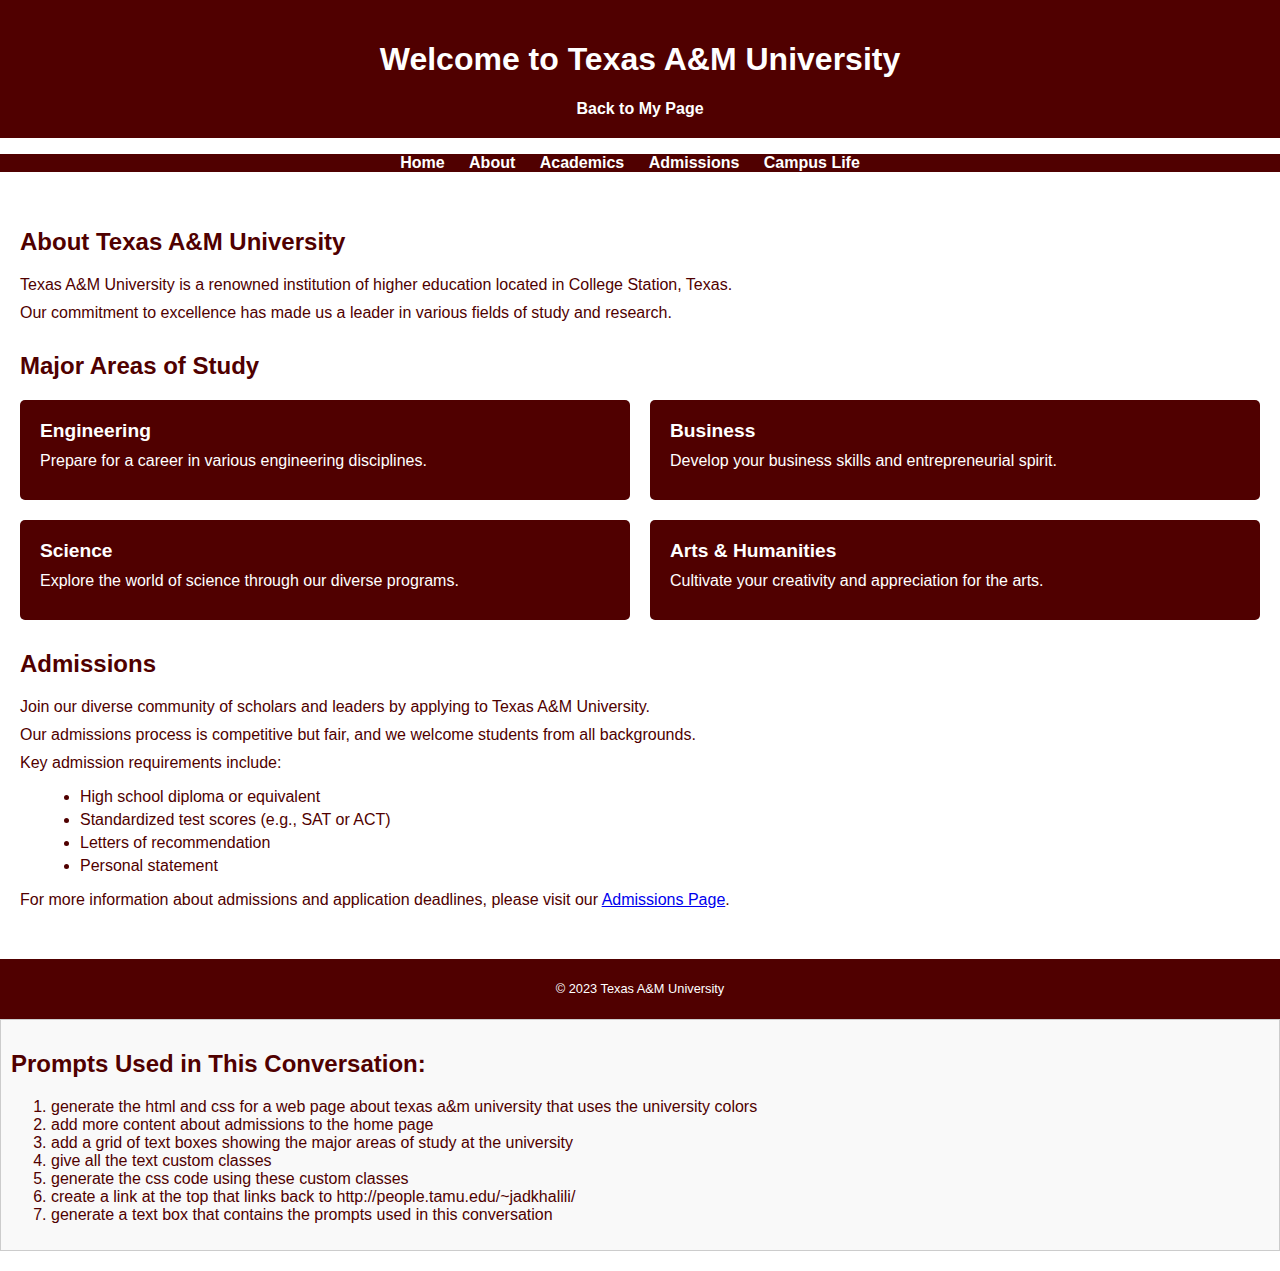
<file: gpt.html>
<!DOCTYPE html>
<html lang="en">
<head>
    <meta charset="UTF-8">
    <meta name="viewport" content="width=device-width, initial-scale=1.0">
    <title>Texas A&M University</title>
    <link rel="stylesheet" href="public/css/styles.css">
    <style>
        /* Add your custom CSS styles here */
        .prompt-box {
            border: 1px solid #ccc;
            padding: 10px;
            margin-bottom: 20px;
            background-color: #f9f9f9;
        }
    </style>
</head>
<body>
    <header class="header">
        <h1 class="header-title">Welcome to Texas A&M University</h1>
        <!-- Link back to http://people.tamu.edu/~jadkhalili/ -->
        <a href="http://people.tamu.edu/~jadkhalili/" class="nav-link">Back to My Page</a>
    </header>
    <nav class="nav">
        <ul class="nav-list">
            <li class="nav-item"><a href="#" class="nav-link">Home</a></li>
            <li class="nav-item"><a href="#" class="nav-link">About</a></li>
            <li class="nav-item"><a href="#" class="nav-link">Academics</a></li>
            <li class="nav-item"><a href="#" class="nav-link">Admissions</a></li>
            <li class="nav-item"><a href="#" class="nav-link">Campus Life</a></li>
        </ul>
    </nav>
    <main class="main">
        <section id="about-section" class="section">
            <h2 class="section-title">About Texas A&M University</h2>
            <p class="section-text">Texas A&M University is a renowned institution of higher education located in College Station, Texas.</p>
            <p class="section-text">Our commitment to excellence has made us a leader in various fields of study and research.</p>
        </section>
        <section id="majors-section" class="section">
            <h2 class="section-title">Major Areas of Study</h2>
            <div class="major-grid">
                <div class="major-box">
                    <h3 class="major-title">Engineering</h3>
                    <p class="major-description">Prepare for a career in various engineering disciplines.</p>
                </div>
                <div class="major-box">
                    <h3 class="major-title">Business</h3>
                    <p class="major-description">Develop your business skills and entrepreneurial spirit.</p>
                </div>
                <div class="major-box">
                    <h3 class="major-title">Science</h3>
                    <p class="major-description">Explore the world of science through our diverse programs.</p>
                </div>
                <div class="major-box">
                    <h3 class="major-title">Arts & Humanities</h3>
                    <p class="major-description">Cultivate your creativity and appreciation for the arts.</p>
                </div>
            </div>
        </section>
        <section id="admissions-section" class="section">
            <h2 class="section-title">Admissions</h2>
            <p class="section-text">Join our diverse community of scholars and leaders by applying to Texas A&M University.</p>
            <p class="section-text">Our admissions process is competitive but fair, and we welcome students from all backgrounds.</p>
            <p class="section-text">Key admission requirements include:</p>
            <ul class="section-list">
                <li class="section-item">High school diploma or equivalent</li>
                <li class="section-item">Standardized test scores (e.g., SAT or ACT)</li>
                <li class="section-item">Letters of recommendation</li>
                <li class="section-item">Personal statement</li>
            </ul>
            <p class="section-text">For more information about admissions and application deadlines, please visit our <a href="#" class="section-link">Admissions Page</a>.</p>
        </section>
    </main>
    <footer class="footer">
        <p class="footer-text">&copy; 2023 Texas A&M University</p>
    </footer>
    
    <!-- Prompts Text Box -->
    <div class="prompt-box">
        <h2>Prompts Used in This Conversation:</h2>
        <ol>
            <li>generate the html and css for a web page about texas a&m university that uses the university colors</li>
            <li>add more content about admissions to the home page</li>
            <li>add a grid of text boxes showing the major areas of study at the university</li>
            <li>give all the text custom classes</li>
            <li>generate the css code using these custom classes</li>
            <li>create a link at the top that links back to http://people.tamu.edu/~jadkhalili/</li>
            <li>generate a text box that contains the prompts used in this conversation</li>
        </ol>
    </div>
</body>
</html>
</file>
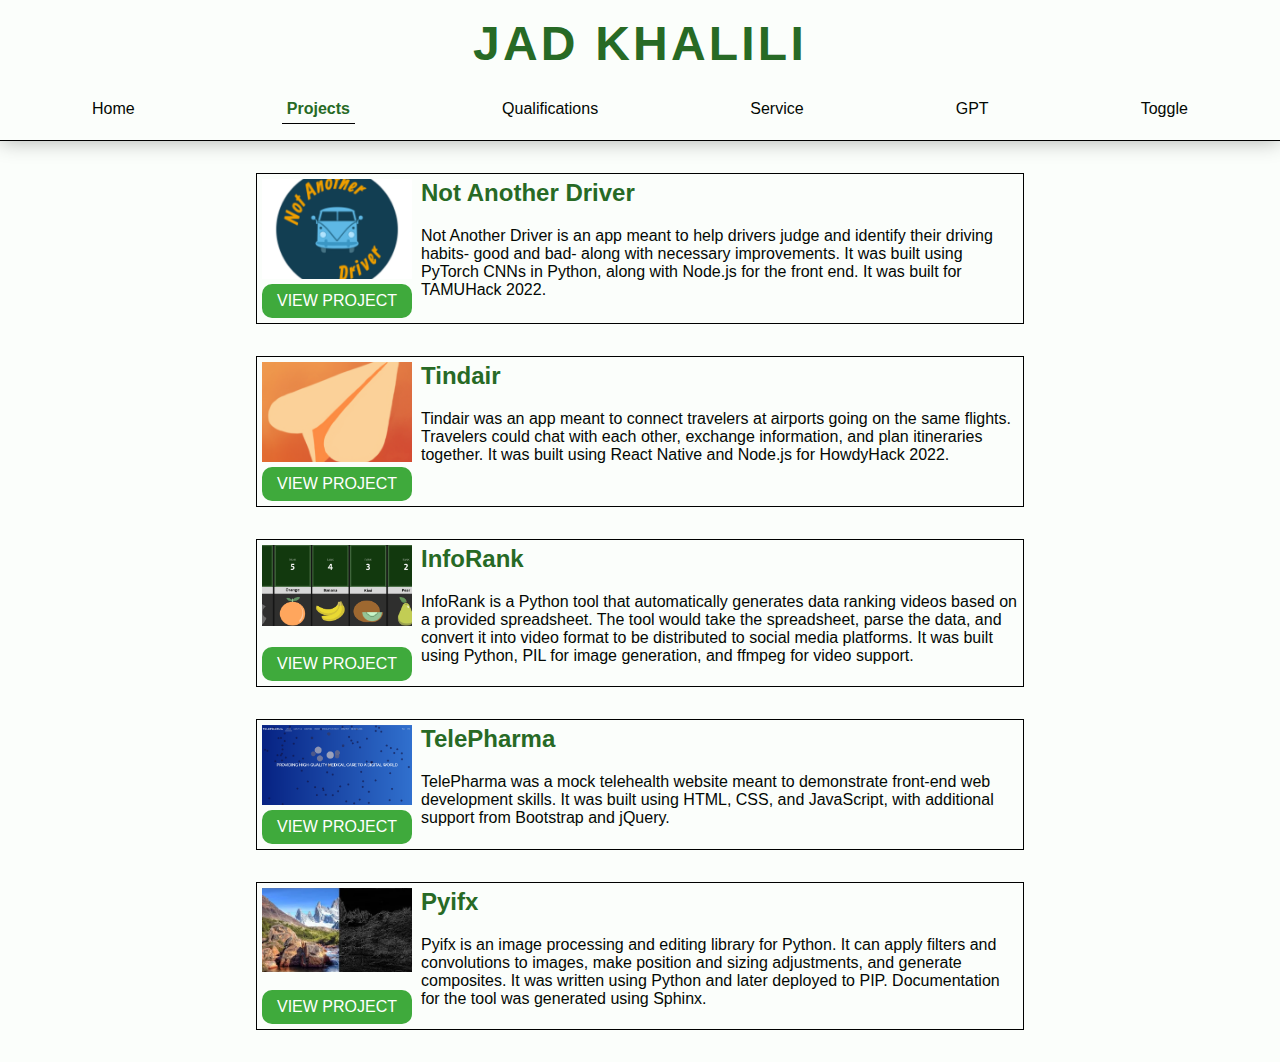
<file: projects.html>
<!DOCTYPE HTML PUBLIC "-//W3C//DTD HTML 4.01 Transitional//EN">
<html>
<head>
<title>Jad Khalili - Projects</title>
<meta http-equiv="Content-Type" content="text/html; charset=iso-8859-1">
<link id="version" rel="stylesheet" href="">
</head>
<body>
<div class="nav">
  <h1 class="nav-title">Jad Khalili</h1>
  <div class="nav-links">
    <a class="nav-link" href="index.html">Home</a>
    <a class="nav-link nav-link-selected" href="projects.html">Projects</a>
    <a class="nav-link" href="qualifications.html">Qualifications</a>
    <a class="nav-link" href="service.html">Service</a>
    <a class="nav-link" href="gpt.html">GPT</a>
    <a class="nav-link" onclick="toggleVersion()">Toggle</a>
  </div>
</div>
<div class="content content-projects">
  <div class="section section-projects">
      <div class="project">
          <img class="img img-project" src="public/img/not-another-driver.png" alt="Placeholder">
          <a class="btn btn-external btn-project" href="https://devpost.com/software/not-another-driver">View Project</a>
          <div class="project-text">
              <h2 class="project-title">Not Another Driver</h2>
              <p class="project-description">Not Another Driver is an app meant to help drivers judge and identify their driving habits- good and bad- along with necessary improvements. It was built using PyTorch CNNs in Python, along with Node.js for the front end. It was built for TAMUHack 2022.</p>
          </div>
      </div>
      <div class="project">
        <img class="img img-project" src="public/img/tindair.png" alt="Placeholder">
        <a class="btn btn-external btn-project" href="https://devpost.com/software/tindair">View Project</a>
        <div class="project-text">
            <h2 class="project-title">Tindair</h2>
            <p class="project-description">Tindair was an app meant to connect travelers at airports going on the same flights. Travelers could chat with each other, exchange information, and plan itineraries together. It was built using React Native and Node.js for HowdyHack 2022.</p>
        </div>
    </div>
    <div class="project">
      <img class="img img-project" src="public/img/inforank.png" alt="Placeholder">
      <a class="btn btn-external btn-project" href="https://github.com/Video-Lab/inforank">View Project</a>
      <div class="project-text">
          <h2 class="project-title">InfoRank</h2>
          <p class="project-description">InfoRank is a Python tool that automatically generates data ranking videos based on a provided spreadsheet. The tool would take the spreadsheet, parse the data, and convert it into video format to be distributed to social media platforms. It was built using Python, PIL for image generation, and ffmpeg for video support.</p>
      </div>
  </div>
  <div class="project">
    <img class="img img-project" src="public/img/telepharma.png" alt="Placeholder">
    <a class="btn btn-external btn-project" href="https://github.com/Video-Lab/SLHS_Webmasters_2021">View Project</a>
    <div class="project-text">
        <h2 class="project-title">TelePharma</h2>
        <p class="project-description">TelePharma was a mock telehealth website meant to demonstrate front-end web development skills. It was built using HTML, CSS, and JavaScript, with additional support from Bootstrap and jQuery.</p>
    </div>
  </div>
  <div class="project">
    <img class="img img-project" src="public/img/pyifx.png" alt="Placeholder">
    <a class="btn btn-external btn-project" href="https://github.com/Video-Lab/pyifx">View Project</a>
    <div class="project-text">
        <h2 class="project-title">Pyifx</h2>
        <p class="project-description">Pyifx is an image processing and editing library for Python. It can apply filters and convolutions to images, make position and sizing adjustments, and generate composites. It was written using Python and later deployed to PIP. Documentation for the tool was generated using Sphinx.</p>
    </div>
</div>
  </div>
</div>
<script src="public/js/toggle.js"></script>
</body>
</html>
</file>
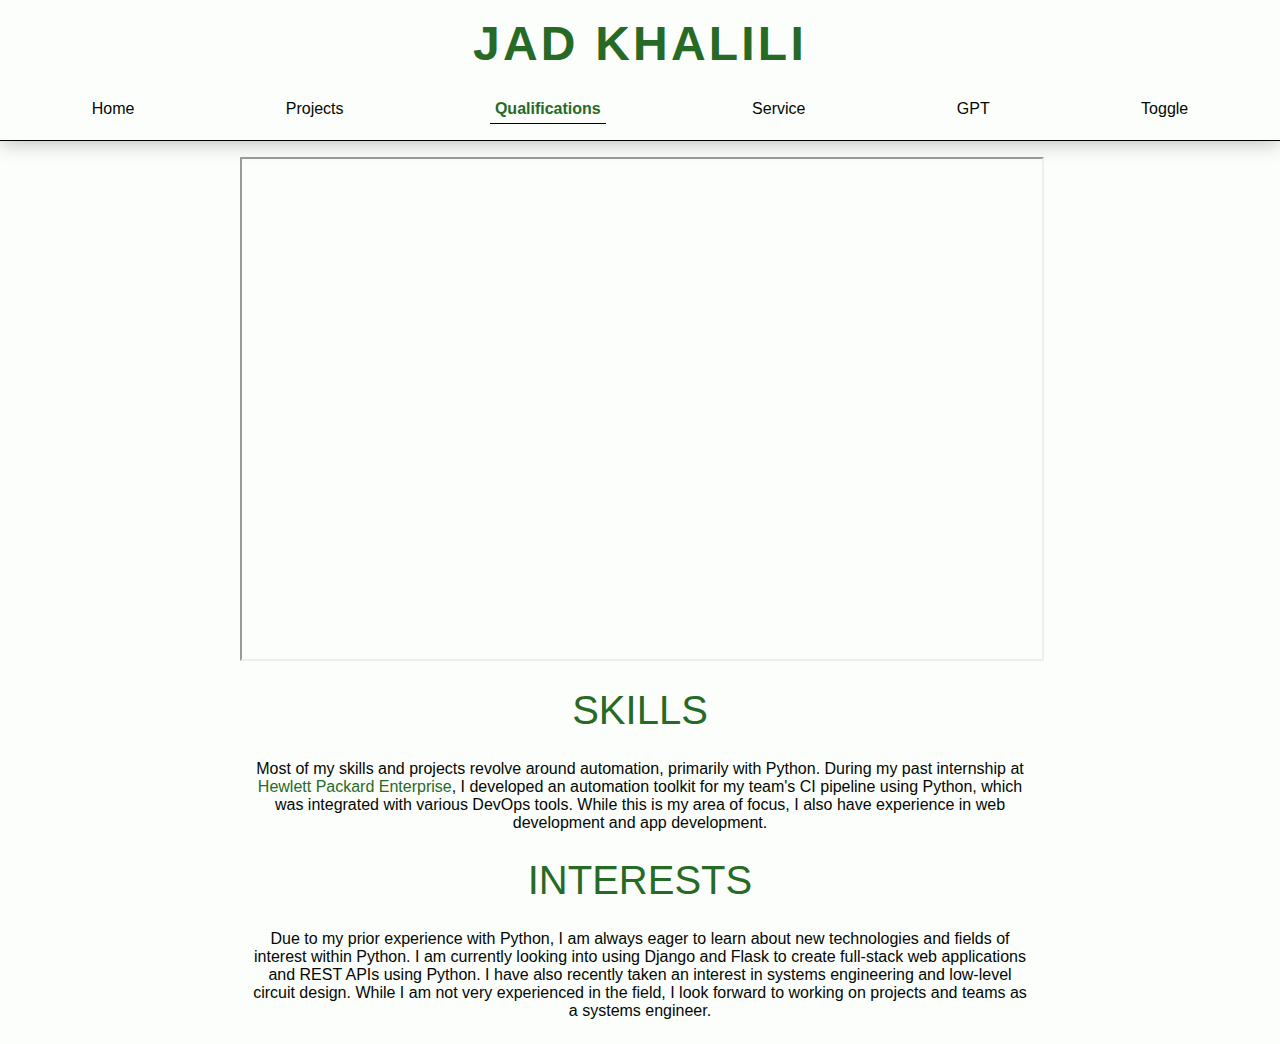
<file: qualifications.html>
<!DOCTYPE HTML PUBLIC "-//W3C//DTD HTML 4.01 Transitional//EN">
<html>
<head>
<title>Jad Khalili - Qualifications</title>
<meta http-equiv="Content-Type" content="text/html; charset=iso-8859-1">
<link id="version" rel="stylesheet" href="">
</head>
<body>
<div class="nav">
  <h1 class="nav-title">Jad Khalili</h1>
  <div class="nav-links">
    <a class="nav-link" href="index.html">Home</a>
    <a class="nav-link" href="projects.html">Projects</a>
    <a class="nav-link nav-link-selected" href="qualifications.html">Qualifications</a>
    <a class="nav-link" href="service.html">Service</a>
    <a class="nav-link" href="gpt.html">GPT</a>
    <a class="nav-link" onclick="toggleVersion()">Toggle</a>
  </div>
</div>
<div class="content content-qualifications">
<div class="section section-qualifications">
  <iframe class="resume" src="https://drive.google.com/file/d/1UOLjwd4jaIaVM2laFJPVIJlvMlGmQnaf/preview" width="100%" height="500px" allow="autoplay"></iframe>
  <h1 class="section-title section-title-skills">Skills</h1>
  <p class="section-text section-text-skills">Most of my skills and projects revolve around automation, primarily with Python. During my past internship at <a class="link-inline" href="https://www.hpe.com/us/en/home.html">Hewlett Packard Enterprise</a>, I developed an automation toolkit for my team's CI pipeline using Python, which was integrated with various DevOps tools. While this is my area of focus, I also have experience in web development and app development.</p>
  <h1 class="section-title section-title-interests">Interests</h1>
  <p class="section-text section-text-interests">Due to my prior experience with Python, I am always eager to learn about new technologies and fields of interest within Python. I am currently looking into using Django and Flask to create full-stack web applications and REST APIs using Python. I have also recently taken an interest in systems engineering and low-level circuit design. While I am not very experienced in the field, I look forward to working on projects and teams as a systems engineer.</p>
</div>
</div>
</body>
<script src="public/js/toggle.js"></script>
</html>
</file>
<file: public/css/styles.css>
/* Define Texas A&M University colors */
:root {
    --aggie-maroon: #500000;
    --aggie-white: #FFFFFF;
}

/* Body and Page-Wide Styles */
body {
    font-family: Arial, sans-serif;
    background-color: var(--aggie-white);
    color: var(--aggie-maroon);
    margin: 0;
    padding: 0;
}

/* Header Styles */
.header {
    background-color: var(--aggie-maroon);
    color: var(--aggie-white);
    text-align: center;
    padding: 20px;
}

.header-title {
    font-size: 2em;
}

/* Navigation Styles */
.nav {
    background-color: var(--aggie-maroon);
    color: var(--aggie-white);
    text-align: center;
}

.nav-list {
    list-style-type: none;
    padding: 0;
}

.nav-item {
    display: inline;
    margin-right: 20px;
}

.nav-link {
    text-decoration: none;
    color: var(--aggie-white);
    font-weight: bold;
}

/* Main Content Styles */
.main {
    padding: 20px;
}

/* Section Styles */
.section {
    margin-bottom: 30px;
}

.section-title {
    font-size: 1.5em;
}

.section-text {
    margin: 10px 0;
}

/* Major Areas of Study Grid Styles */
.major-grid {
    display: grid;
    grid-template-columns: repeat(2, 1fr);
    grid-gap: 20px;
}

.major-box {
    background-color: var(--aggie-maroon);
    color: var(--aggie-white);
    padding: 20px;
    border-radius: 5px;
}

.major-title {
    font-size: 1.2em;
    margin: 0;
}

.major-description {
    margin: 10px 0;
}

/* List Styles */
.section-list {
    list-style-type: disc;
    margin-left: 20px;
}

.section-item {
    margin: 5px 0;
}

/* Footer Styles */
.footer {
    background-color: var(--aggie-maroon);
    color: var(--aggie-white);
    text-align: center;
    padding: 10px;
}

.footer-text {
    font-size: 0.8em;
}
</file>
